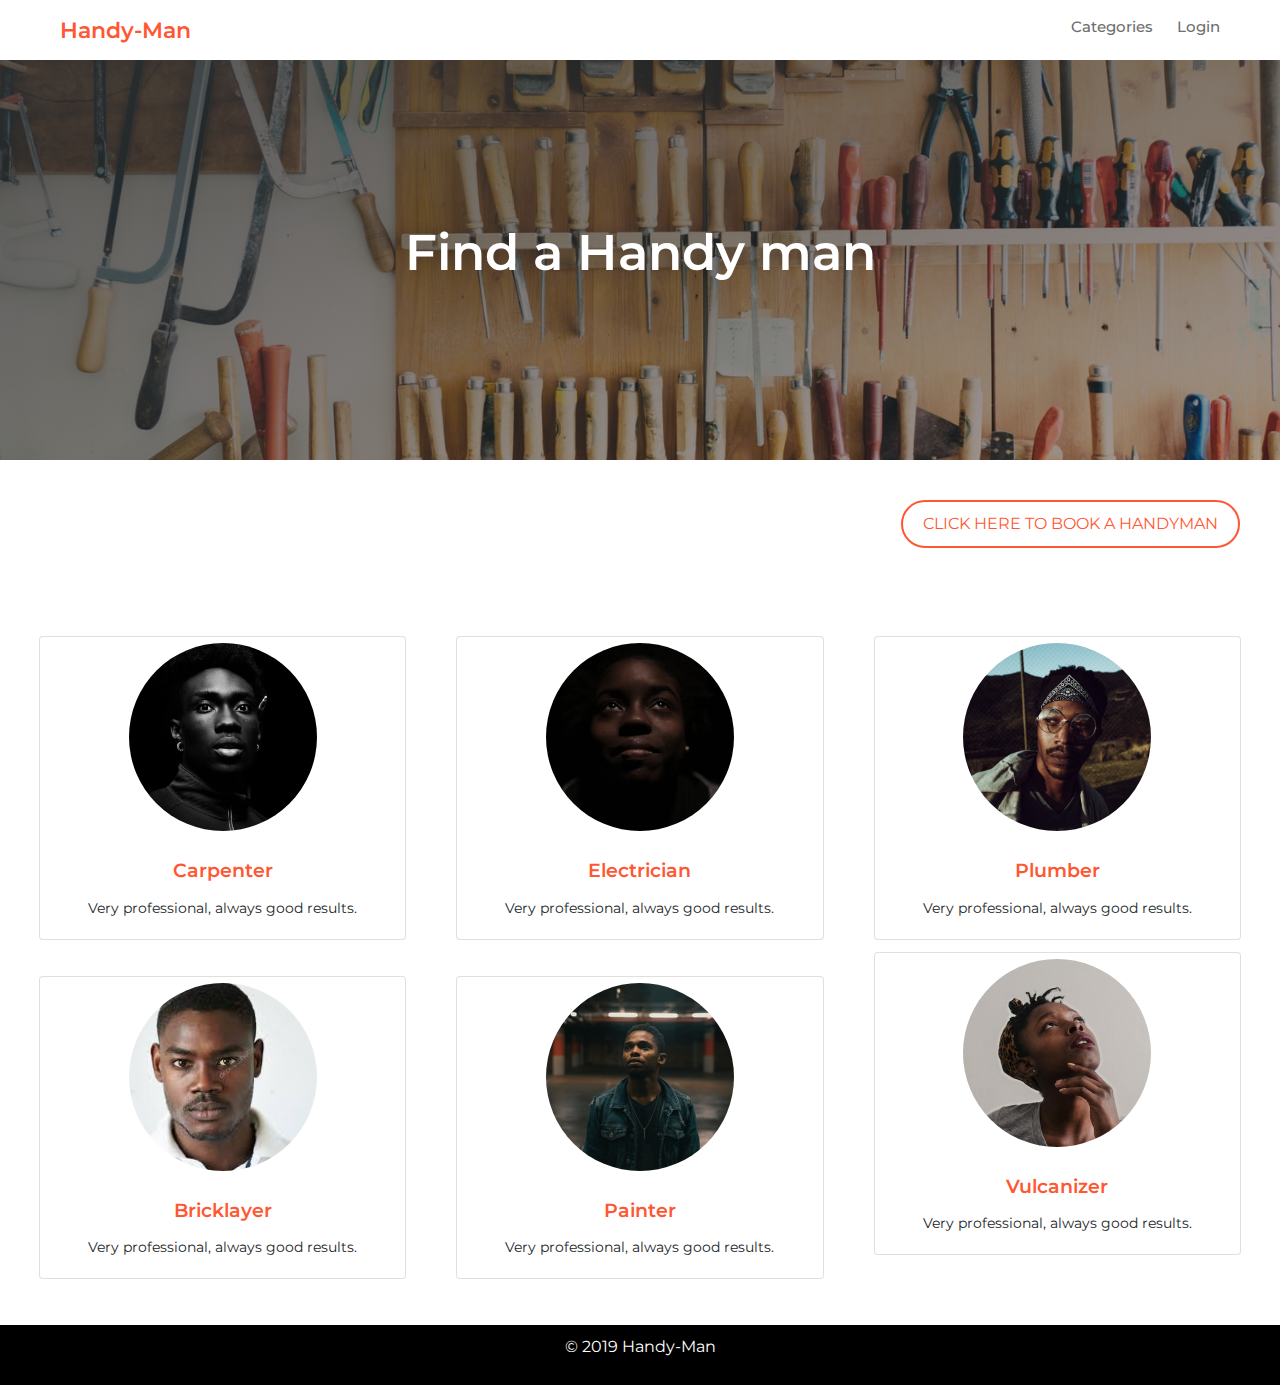
<file: index.html>
<!DOCTYPE html>
<html lang="en">
<head>
   <meta charset="UTF-8">
   <meta name="viewport" content="width=device-width, initial-scale=1.0">
   <meta http-equiv="X-UA-Compatible" content="ie=edge">
   <title>Handy-man</title>
   <link href="https://fonts.googleapis.com/css?family=Montserrat:400,500,600,700,800,900|Roboto:400,500,700,900&display=swap" rel="stylesheet">
   <link rel="stylesheet" href="https://stackpath.bootstrapcdn.com/bootstrap/4.3.1/css/bootstrap.min.css" integrity="sha384-ggOyR0iXCbMQv3Xipma34MD+dH/1fQ784/j6cY/iJTQUOhcWr7x9JvoRxT2MZw1T" crossorigin="anonymous">
   <link rel="stylesheet" href="css/syle.css">
</head>
<body>
   <header class="container-fluid main-header">
      <div class="main-header__left">
         <a href="index.html">Handy-Man</a>
      </div>
      <div class="main-header__right">
         <ul>
            <li class="mr-4"><a href="categories.html">Categories</a></li>
            <li><a href="login.html">Login</a></li>
         </ul>
      </div>
   </header>

   <section>
      <div class="section-main">
         <p>Find a Handy man</p>
      </div>

      <div class="section-contact">
         <a href="mailto:priscilliaokojie@gmail.com">CLICK HERE TO BOOK A HANDYMAN</a>
      </div>
      
      <div class="section-cards card-columns mt-5 pl-4 pr-4">
        <div id="carpenter">
            <div class="col mb-4">
              <div class="card">
                <div class="card-image">
                  <a href="carpenter.html"><img src="img/carpenter.jpg" alt="profile image"></a>
                </div>
                <div class="card-body">
                 <p class="card-title">Carpenter</a>
                  <p class="card-text">Very professional, always good results.</p>
                </div>
              </div>
            </div>
            <div class="col mb-4">
                  <div class="card">
                    <div class="card-image">
                      <a href="bricklayer.html"><img src="img/bricklayer.jpg" alt="profile image"></a>
                    </div>
                    <div class="card-body">
                     <p class="card-title">Bricklayer</p>
                      <p class="card-text">Very professional, always good results.</p>
                    </div>
                  </div>
            </div>

            <div class="col mb-4">
                  <div class="card">
                    <div class="card-image">
                      <a href="electrician.html"><img src="img/electrician.jpg" alt="profile image"></a>
                    </div>
                    <div class="card-body">
                    <p class="card-title">Electrician</p>
                      <p class="card-text">Very professional, always good results.</p>
                    </div>
                  </div>
            </div>

            <div class="col mb-4">
                  <div class="card">
                    <div class="card-image">
                      <a href="painter.html"><img src="img/painter.jpg" alt="profile image"></a>
                    </div>
                    <div class="card-body">
                      <p class="card-title">Painter</p>
                      <p class="card-text">Very professional, always good results.</p>
                    </div>
                  </div>
            </div>

            <div class="col mb-4">
                  <div class="card">
                    <div class="card-image">
                      <a href="plumber.html"> <img src="img/plumber.jpg" alt="profile image"></a>
                    </div>
                    <div class="card-body">
                      <p class="card-title">Plumber</p>
                      <p class="card-text">Very professional, always good results.</p>
                    </div>
                  </div>
            </div>
          </div>

          <div class="col mb-4">
                <div class="card">
                  <div class="card-image">
                    <a href="vulcanizer.html"><img src="img/vulcanizer.jpg" alt="profile image"></a>
                  </div>
                  <div class="card-body">
                    <p class="card-title">Vulcanizer</p>
                    <p class="card-text">Very professional, always good results.</p>
                  </div>
                </div>
          </div>

      </div>
   </section>

   <footer class="footer">
      <p>&copy; 2019 Handy-Man</p>
   </footer>

   <script src="https://code.jquery.com/jquery-3.3.1.slim.min.js" integrity="sha384-q8i/X+965DzO0rT7abK41JStQIAqVgRVzpbzo5smXKp4YfRvH+8abtTE1Pi6jizo" crossorigin="anonymous"></script>
   <script src="https://cdnjs.cloudflare.com/ajax/libs/popper.js/1.14.7/umd/popper.min.js" integrity="sha384-UO2eT0CpHqdSJQ6hJty5KVphtPhzWj9WO1clHTMGa3JDZwrnQq4sF86dIHNDz0W1" crossorigin="anonymous"></script>
   <script src="https://stackpath.bootstrapcdn.com/bootstrap/4.3.1/js/bootstrap.min.js" integrity="sha384-JjSmVgyd0p3pXB1rRibZUAYoIIy6OrQ6VrjIEaFf/nJGzIxFDsf4x0xIM+B07jRM" crossorigin="anonymous"></script>
</body>
</html>
</file>
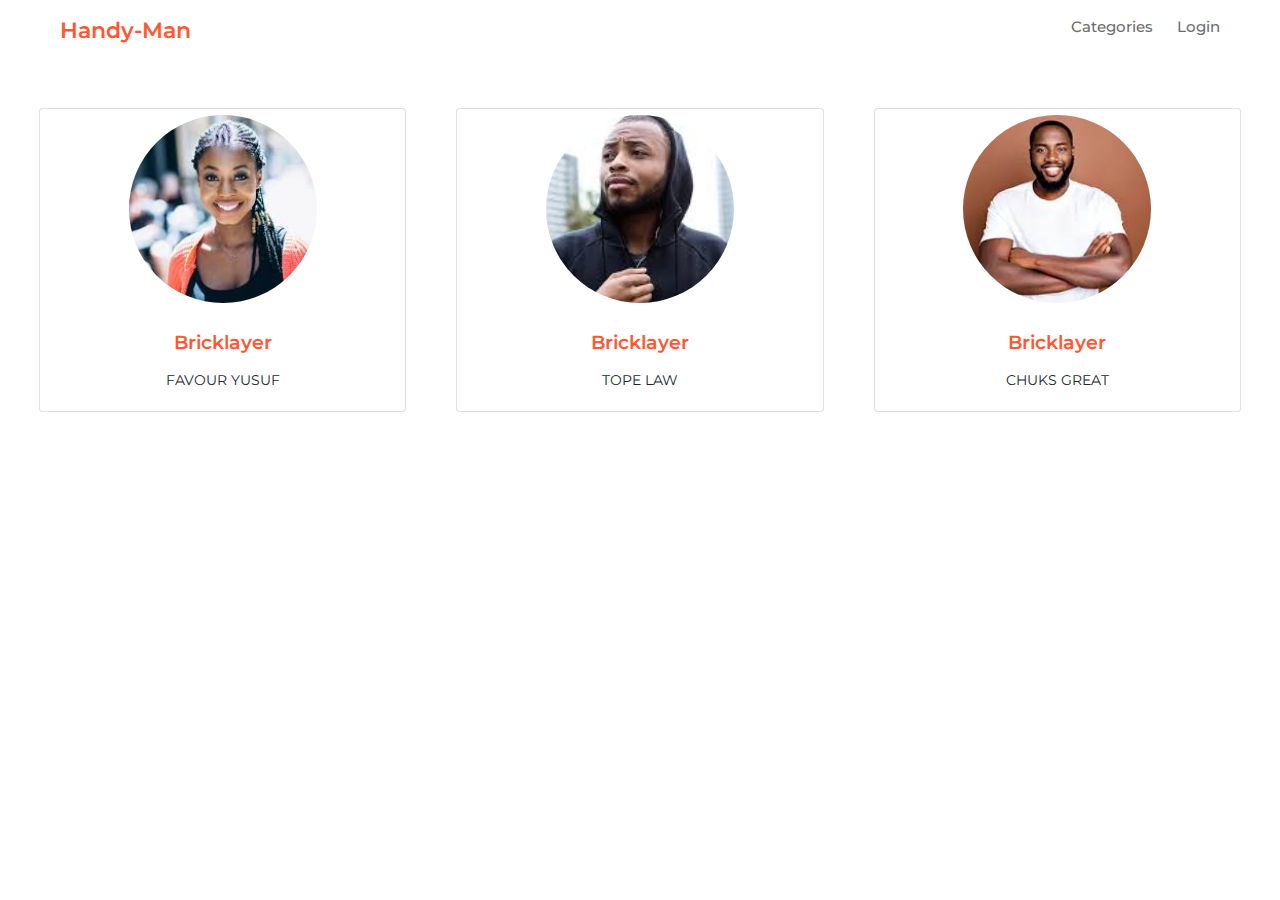
<file: bricklayer.html>
<!DOCTYPE html>
<html lang="en">
<head>
   <meta charset="UTF-8">
   <meta name="viewport" content="width=device-width, initial-scale=1.0">
   <meta http-equiv="X-UA-Compatible" content="ie=edge">
   <title>Handy-man</title>
   <link href="https://fonts.googleapis.com/css?family=Montserrat:400,500,600,700,800,900|Roboto:400,500,700,900&display=swap" rel="stylesheet">
   <link rel="stylesheet" href="https://stackpath.bootstrapcdn.com/bootstrap/4.3.1/css/bootstrap.min.css" integrity="sha384-ggOyR0iXCbMQv3Xipma34MD+dH/1fQ784/j6cY/iJTQUOhcWr7x9JvoRxT2MZw1T" crossorigin="anonymous">
   <link rel="stylesheet" href="css/syle.css">
</head>
<body>
   <header class="container-fluid main-header">
      <div class="main-header__left">
         <a href="index.html">Handy-Man</a>
      </div>
      <div class="main-header__right">
         <ul>
            <li class="mr-4"><a href="categories.html">Categories</a></li>
            <li><a href="#">Login</a></li>
         </ul>
      </div>
   </header>

   <div class="section-cards card-columns mt-5 pl-4 pr-4">
      
          <div class="col mb-4">
            <div class="card">
              <div class="card-image">
                <a href="bricklayer.html"><img src="img/mm.jpg" alt="profile image"></a>
              </div>
              <div class="card-body">
               <p class="card-title">Bricklayer</a>
                <p class="card-text">FAVOUR YUSUF</p>
              </div>
            </div>
          </div>
          <div class="col mb-4">
                <div class="card">
                  <div class="card-image">
                    <a href="carpenter.html"><img src="img/cc.jpg" alt="profile image"></a>
                  </div>
                  <div class="card-body">
                   <p class="card-title">Bricklayer</p>
                    <p class="card-text">TOPE LAW</p>
                  </div>
                </div>
          </div>

          <div class="col mb-4">
                <div class="card">
                  <div class="card-image">
                    <a href="carpenter.html"><img src="img/kk.jpg" alt="profile image"></a>
                  </div>
                  <div class="card-body">
                  <p class="card-title">Bricklayer</p>
                    <p class="card-text">CHUKS GREAT</p>
                  </div>
                </div>
          </div>
</file>
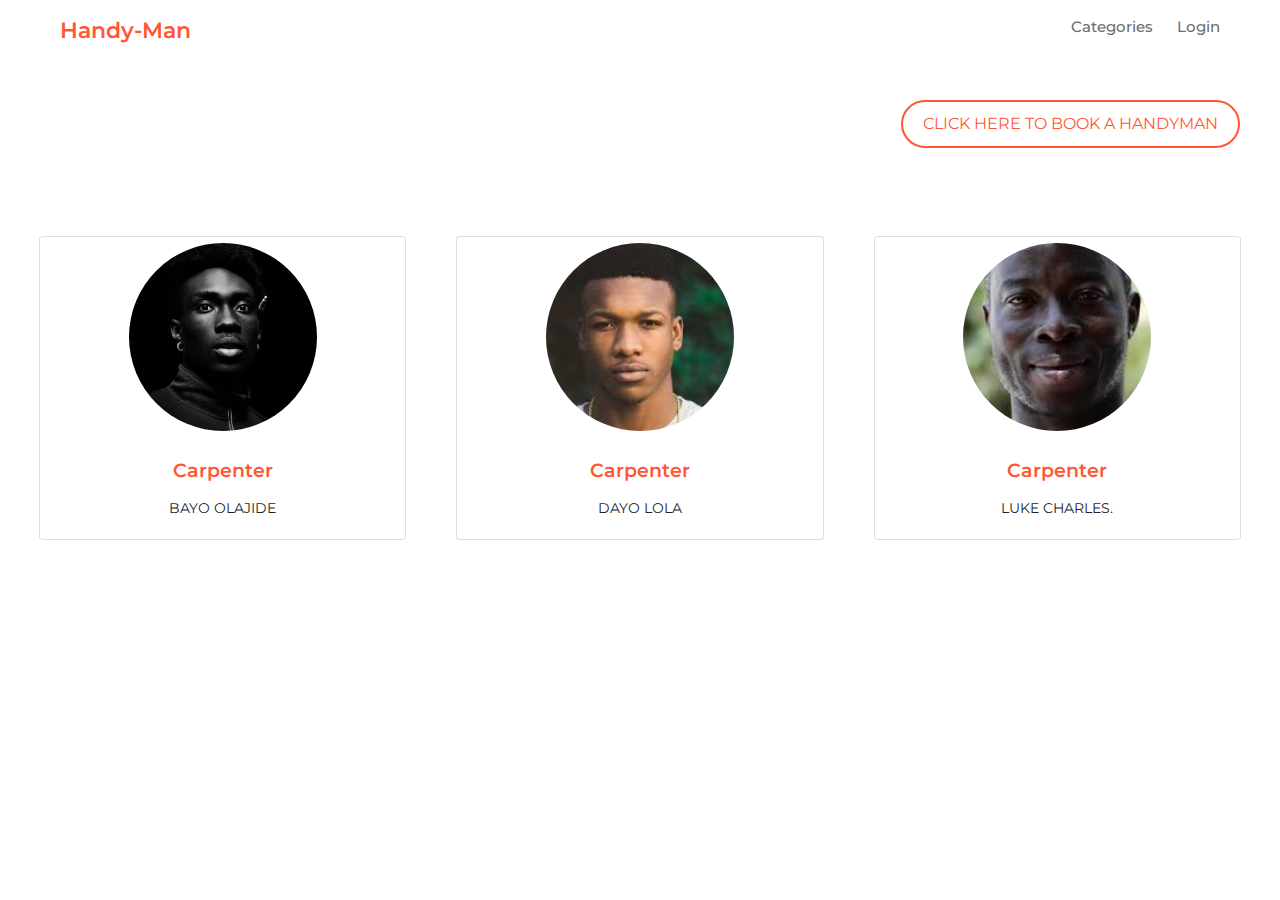
<file: carpenter.html>
<!DOCTYPE html>
<html lang="en">
<head>
   <meta charset="UTF-8">
   <meta name="viewport" content="width=device-width, initial-scale=1.0">
   <meta http-equiv="X-UA-Compatible" content="ie=edge">
   <title>Handy-man</title>
   <link href="https://fonts.googleapis.com/css?family=Montserrat:400,500,600,700,800,900|Roboto:400,500,700,900&display=swap" rel="stylesheet">
   <link rel="stylesheet" href="https://stackpath.bootstrapcdn.com/bootstrap/4.3.1/css/bootstrap.min.css" integrity="sha384-ggOyR0iXCbMQv3Xipma34MD+dH/1fQ784/j6cY/iJTQUOhcWr7x9JvoRxT2MZw1T" crossorigin="anonymous">
   <link rel="stylesheet" href="css/syle.css">
</head>
<body>
   <header class="container-fluid main-header">
      <div class="main-header__left">
         <a href="index.html">Handy-Man</a>
      </div>
      <div class="main-header__right">
         <ul>
            <li class="mr-4"><a href="categories.html">Categories</a></li>
            <li><a href="#">Login</a></li>
         </ul>
      </div>
   </header>

      <div class="section-contact">
         <a href="mailto:priscilliaokojie@gmail.com">CLICK HERE TO BOOK A HANDYMAN</a>
      </div>
      
      <div class="section-cards card-columns mt-5 pl-4 pr-4">
        <div id="carpenter">
            <div class="col mb-4">
              <div class="card">
                <div class="card-image">
                  <a href="carpenter.html"><img src="img/carpenter.jpg" alt="profile image"></a>
                </div>
                <div class="card-body">
                 <p class="card-title">Carpenter</a>
                  <p class="card-text">BAYO OLAJIDE</p>
                </div>
              </div>
            </div>
            <div class="col mb-4">
                  <div class="card">
                    <div class="card-image">
                      <a href="carpenter.html"><img src="img/B.jpg" alt="profile image"></a>
                    </div>
                    <div class="card-body">
                     <p class="card-title">Carpenter</p>
                      <p class="card-text">DAYO LOLA</p>
                    </div>
                  </div>
            </div>

            <div class="col mb-4">
                  <div class="card">
                    <div class="card-image">
                      <a href="carpenter.html"><img src="img/A.jpg" alt="profile image"></a>
                    </div>
                    <div class="card-body">
                    <p class="card-title">Carpenter</p>
                      <p class="card-text">LUKE CHARLES.</p>
                    </div>
                  </div>
            </div>
</file>
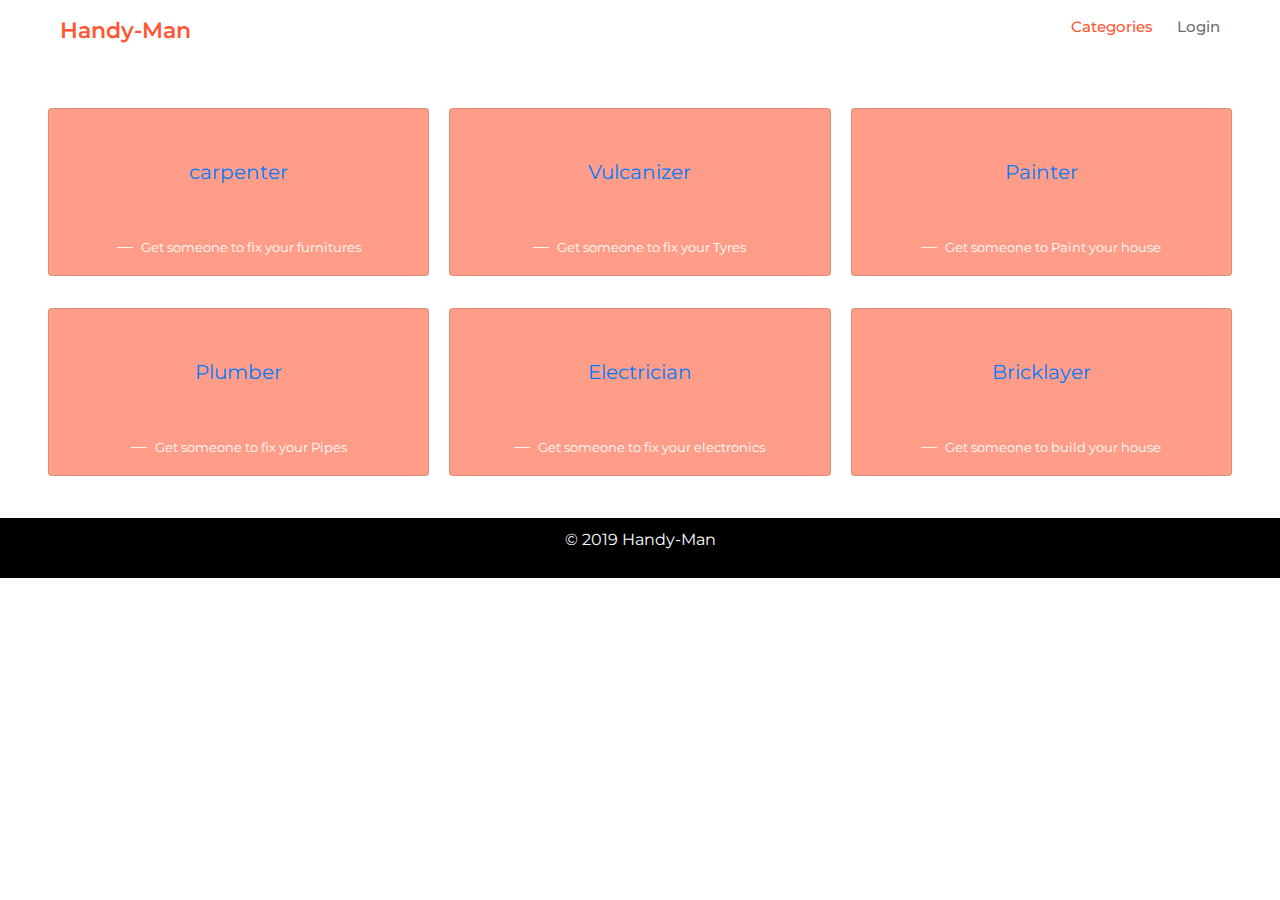
<file: categories.html>
<!DOCTYPE html>
<html lang="en">
<head>
   <meta charset="UTF-8">
   <meta name="viewport" content="width=device-width, initial-scale=1.0">
   <meta http-equiv="X-UA-Compatible" content="ie=edge">
   <title>Categories</title>
   <link href="https://fonts.googleapis.com/css?family=Montserrat:400,500,600,700,800,900|Roboto:400,500,700,900&display=swap" rel="stylesheet">
   <link rel="stylesheet" href="https://stackpath.bootstrapcdn.com/bootstrap/4.3.1/css/bootstrap.min.css" integrity="sha384-ggOyR0iXCbMQv3Xipma34MD+dH/1fQ784/j6cY/iJTQUOhcWr7x9JvoRxT2MZw1T" crossorigin="anonymous">
   <link rel="stylesheet" href="css/syle.css">
   <link rel="stylesheet" href="css/category.css">
</head>
<body>
   <header class="container-fluid main-header">
      <div class="main-header__left">
         <a href="index.html">Handy-Man</a>
      </div>
      <div class="main-header__right">
         <ul>
            <li class="mr-4"><a href="index.html" class="active">Categories</a></li>
            <li><a href="login.html">Login</a></li>
         </ul>
      </div>
   </header>

   <section>
      <div class="section-category card-columns mt-5 pl-5 pr-5">

         <div class="card text-white text-center p-3">
          <blockquote class="blockquote mb-0">
              <p><a href="carpenter.html">carpenter</a></p>
              <footer class="blockquote-footer text-white">
               <small>
                Get someone to fix your furnitures 
               </small>
             </footer>
            </blockquote>
          </div>

          <div class="card text-white text-center p-3">
            <blockquote class="blockquote mb-0">
              <p><a href="plumber.html">Plumber</a></p>
              <footer class="blockquote-footer text-white">
               <small>
                Get someone to fix your Pipes
               </small>
             </footer>
            </blockquote>
          </div>

          <div class="card text-white text-center p-3">
            <blockquote class="blockquote mb-0">
              <p><a href="vulcanizer.html">Vulcanizer</a></p>
              <footer class="blockquote-footer text-white">
               <small>
                 Get someone to fix your Tyres
               </small>
             </footer>
            </blockquote>
          </div>

          <div class="card text-white text-center p-3">
            <blockquote class="blockquote mb-0">
              <p><a href="electrician.html">Electrician</a></p>
              <footer class="blockquote-footer text-white">
               <small>
                 Get someone to fix your electronics 
               </small>
             </footer>
            </blockquote>
          </div>

          <div class="card text-white text-center p-3">
            <blockquote class="blockquote mb-0">
              <p><a href="painter.html">Painter</a></p>
              <footer class="blockquote-footer text-white">
               <small>
                 Get someone to Paint your house 
               </small>
             </footer>
            </blockquote>
          </div>

          <div class="card text-white text-center p-3">
           <blockquote class="blockquote mb-0">
              <p><a href="bricklayer.html">Bricklayer</a></p>
              <footer class="blockquote-footer text-white">
               <small>
                 Get someone to build your house 
               </small>
             </footer>
            </blockquote>
          </div>
          
      </div>
   </section>

   <footer class="footer">
    <p>&copy; 2019 Handy-Man</p>
 </footer>

   <script src="https://code.jquery.com/jquery-3.3.1.slim.min.js" integrity="sha384-q8i/X+965DzO0rT7abK41JStQIAqVgRVzpbzo5smXKp4YfRvH+8abtTE1Pi6jizo" crossorigin="anonymous"></script>
   <script src="https://cdnjs.cloudflare.com/ajax/libs/popper.js/1.14.7/umd/popper.min.js" integrity="sha384-UO2eT0CpHqdSJQ6hJty5KVphtPhzWj9WO1clHTMGa3JDZwrnQq4sF86dIHNDz0W1" crossorigin="anonymous"></script>
   <script src="https://stackpath.bootstrapcdn.com/bootstrap/4.3.1/js/bootstrap.min.js" integrity="sha384-JjSmVgyd0p3pXB1rRibZUAYoIIy6OrQ6VrjIEaFf/nJGzIxFDsf4x0xIM+B07jRM" crossorigin="anonymous"></script>
</body>
</html>
</file>
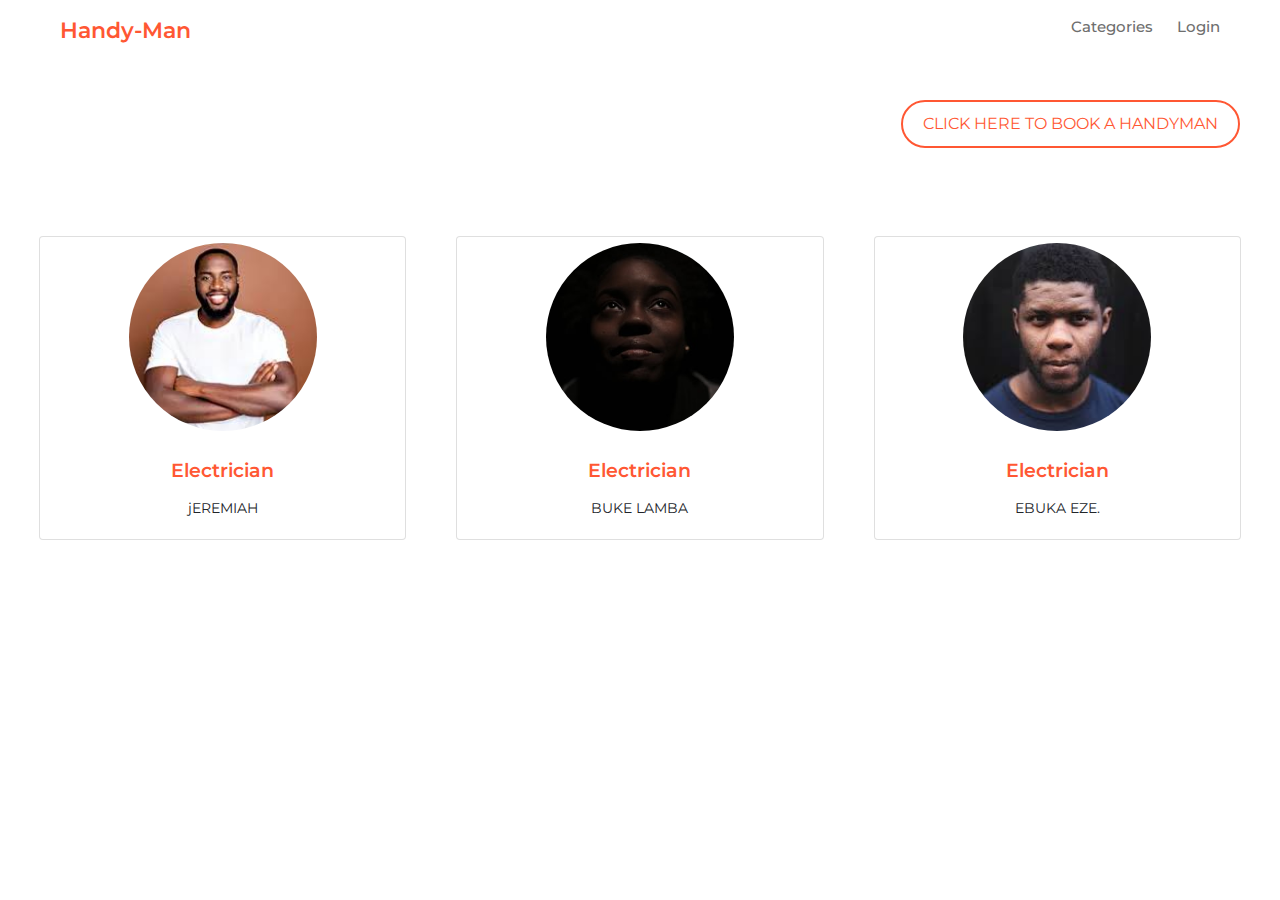
<file: electrician.html>
<!DOCTYPE html>
<html lang="en">
<head>
   <meta charset="UTF-8">
   <meta name="viewport" content="width=device-width, initial-scale=1.0">
   <meta http-equiv="X-UA-Compatible" content="ie=edge">
   <title>Handy-man</title>
   <link href="https://fonts.googleapis.com/css?family=Montserrat:400,500,600,700,800,900|Roboto:400,500,700,900&display=swap" rel="stylesheet">
   <link rel="stylesheet" href="https://stackpath.bootstrapcdn.com/bootstrap/4.3.1/css/bootstrap.min.css" integrity="sha384-ggOyR0iXCbMQv3Xipma34MD+dH/1fQ784/j6cY/iJTQUOhcWr7x9JvoRxT2MZw1T" crossorigin="anonymous">
   <link rel="stylesheet" href="css/syle.css">
</head>
<body>
   <header class="container-fluid main-header">
      <div class="main-header__left">
         <a href="index.html">Handy-Man</a>
      </div>
      <div class="main-header__right">
         <ul>
            <li class="mr-4"><a href="categories.html">Categories</a></li>
            <li><a href="#">Login</a></li>
         </ul>
      </div>
   </header>

      <div class="section-contact">
         <a href="mailto:priscilliaokojie@gmail.com">CLICK HERE TO BOOK A HANDYMAN</a>
      </div>
      
      <div class="section-cards card-columns mt-5 pl-4 pr-4">
         <div id="carpenter">
             <div class="col mb-4">
               <div class="card">
                 <div class="card-image">
                   <a href="Electrician.html"><img src="img/kk.jpg" alt="profile image"></a>
                 </div>
                 <div class="card-body">
                  <p class="card-title">Electrician</a>
                   <p class="card-text">jEREMIAH</p>
                 </div>
               </div>
             </div>
             <div class="col mb-4">
                   <div class="card">
                     <div class="card-image">
                       <a href="Electrician.html"><img src="img/electrician.jpg" alt="profile image"></a>
                     </div>
                     <div class="card-body">
                      <p class="card-title">Electrician</p>
                       <p class="card-text">BUKE LAMBA</p>
                     </div>
                   </div>
             </div>
 
             <div class="col mb-4">
                   <div class="card">
                     <div class="card-image">
                       <a href="Electrician.html"><img src="img/ll.jpg" alt="profile image"></a>
                     </div>
                     <div class="card-body">
                     <p class="card-title">Electrician</p>
                       <p class="card-text">EBUKA EZE.</p>
                     </div>
                   </div>
             </div>
</file>
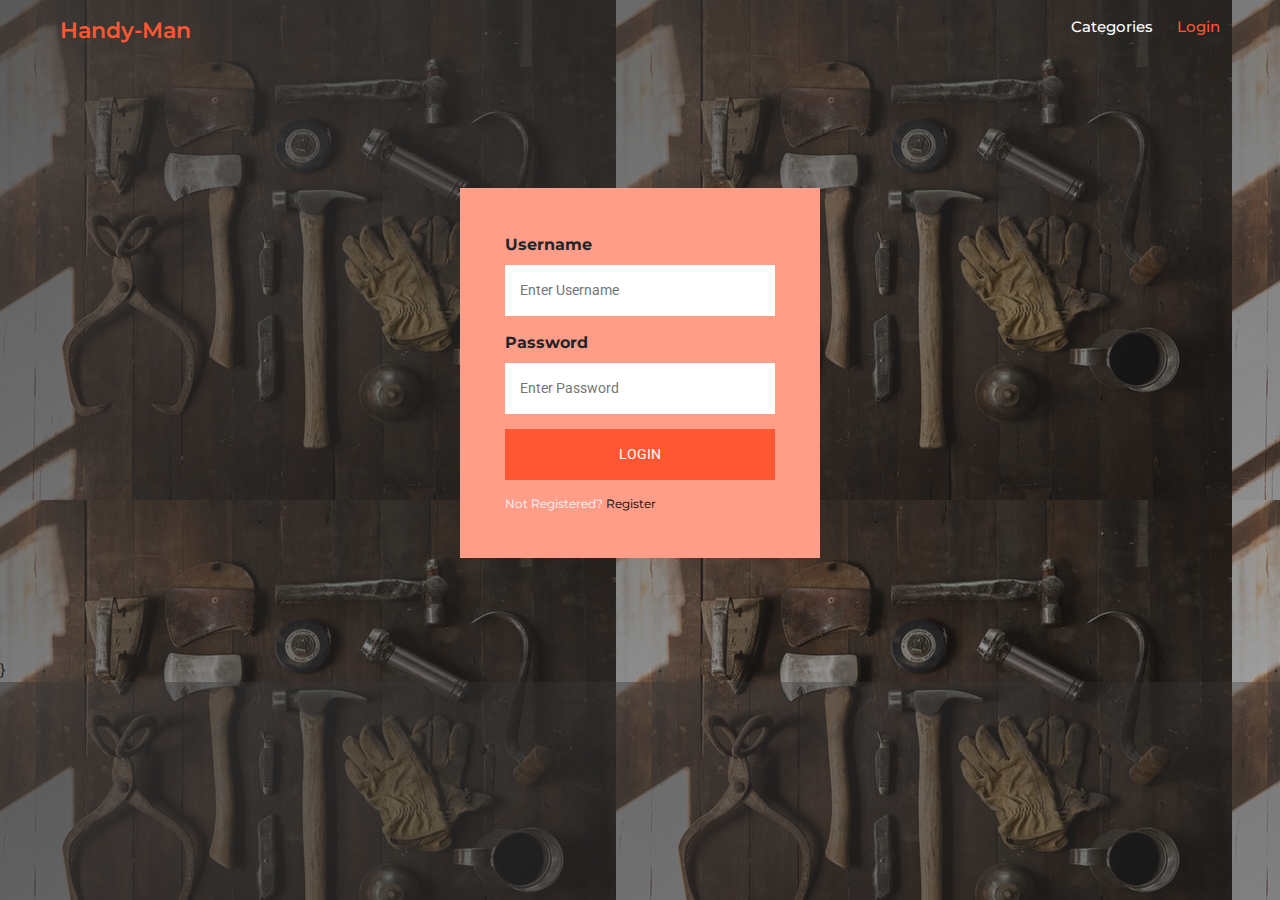
<file: login.html>
<!DOCTYPE html>
<html lang="en">
<head>
   <meta charset="UTF-8">
   <meta name="viewport" content="width=device-width, initial-scale=1.0">
   <meta http-equiv="X-UA-Compatible" content="ie=edge">
   <title>Handy-man</title>
   <link href="https://fonts.googleapis.com/css?family=Montserrat:400,500,600,700,800,900|Roboto:400,500,700,900&display=swap" rel="stylesheet">
   <link rel="stylesheet" href="https://stackpath.bootstrapcdn.com/bootstrap/4.3.1/css/bootstrap.min.css" integrity="sha384-ggOyR0iXCbMQv3Xipma34MD+dH/1fQ784/j6cY/iJTQUOhcWr7x9JvoRxT2MZw1T" crossorigin="anonymous">
   <link rel="stylesheet" href="css/syle.css">
   <link rel="stylesheet" href="css/login.css">
</head>
<body>
   <header class="container-fluid main-header">
      <div class="main-header__left">
         <a href="index.html">Handy-Man</a>
      </div>
      <div class="main-header__right">
         <ul>
            <li class="mr-4"><a href="categories.html">Categories</a></li>
            <li><a href="index.html"class="active">Login</a></li>
         </ul>
      </div>
   </header>
             
    <div class="login-page">

    <div class="form">

        <form class="register-form">


        <label for="uname"><b>Username</b></label>
         <input type="text" placeholder="Enter Username" name="uname" required>

        <label for="psw"><b>Password</b></label>
      <input type="password" placeholder="Enter Password" name="psw" required>

        <label for="email id"><b>Username</b></label>
        <input type="text" placeholder="Enter Password" name="email id" required>
                
        <button type="submit">Login</button>

<p class="message">Already Registered? <a href="#">login</a>
</p>
</form>

<form class="Login-form">
                <label for="uname"><b>Username</b></label>
                <input type="text" placeholder="Enter Username" name="uname" required>
       
               <label for="psw"><b>Password</b></label>
             <input type="password" placeholder="Enter Password" name="psw" required>
       
             <button type="submit">Login</button>
<p class="message">Not Registered? <a href="#">Register</a></p>
</form>
</div>
</div>


<script src='https://code.jquery.com/jquery-3.4.1.min.js'>
</script>

<script>
$('.message a').click(function(){
$('form').animate({height: "toggle", opacity: "toggle"}, "slow");
});
</script>
<script>
// Get the modal
var modal = document.getElementById('id01');

// When the user clicks anywhere outside of the modal, close it
window.onclick = function(event) {
  if (event.target == modal) {
    modal.style.display = "none";
  }
}
</script>



</body>
</html>



}
</file>
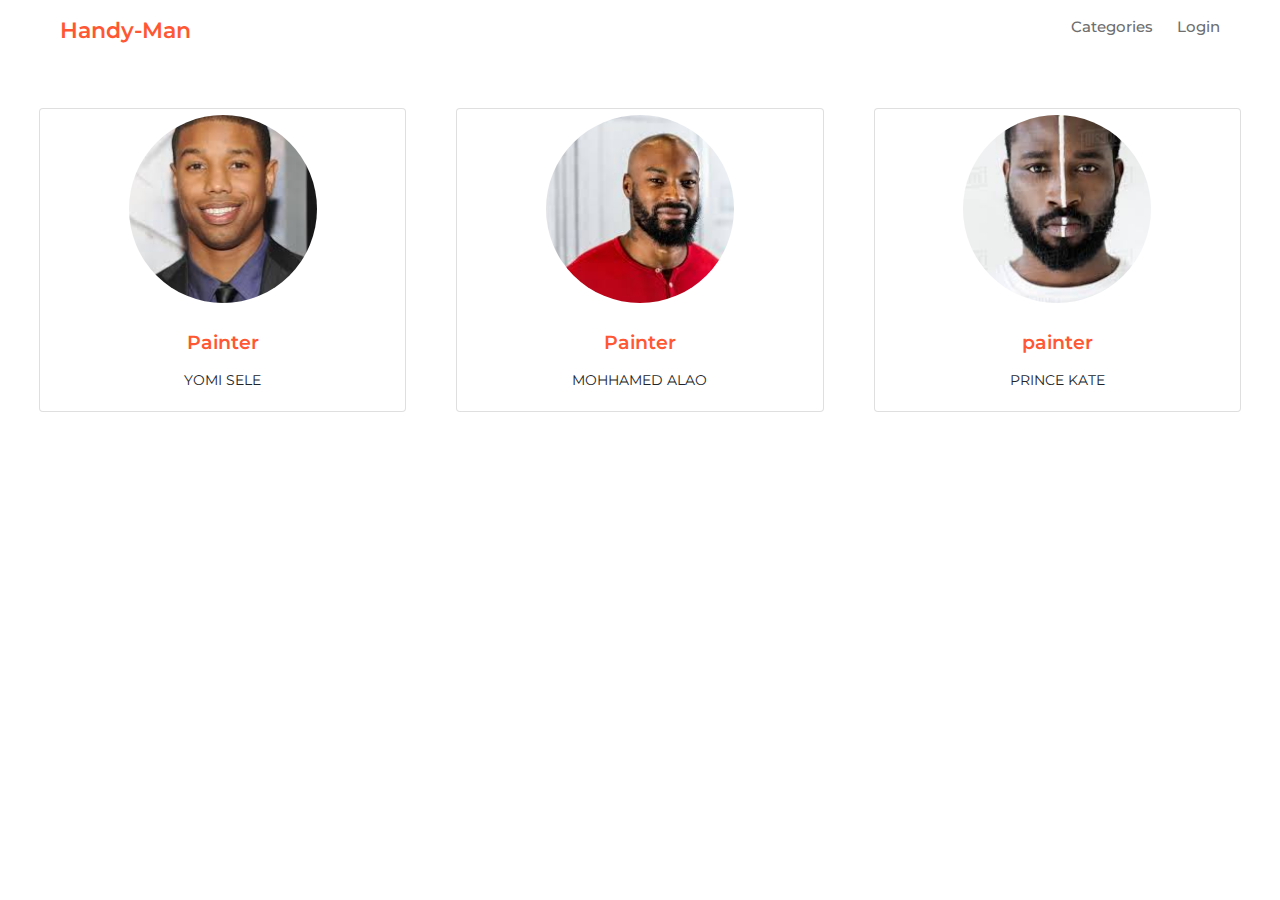
<file: painter.html>
<!DOCTYPE html>
<html lang="en">
<head>
   <meta charset="UTF-8">
   <meta name="viewport" content="width=device-width, initial-scale=1.0">
   <meta http-equiv="X-UA-Compatible" content="ie=edge">
   <title>Handy-man</title>
   <link href="https://fonts.googleapis.com/css?family=Montserrat:400,500,600,700,800,900|Roboto:400,500,700,900&display=swap" rel="stylesheet">
   <link rel="stylesheet" href="https://stackpath.bootstrapcdn.com/bootstrap/4.3.1/css/bootstrap.min.css" integrity="sha384-ggOyR0iXCbMQv3Xipma34MD+dH/1fQ784/j6cY/iJTQUOhcWr7x9JvoRxT2MZw1T" crossorigin="anonymous">
   <link rel="stylesheet" href="css/syle.css">
</head>
<body>
   <header class="container-fluid main-header">
      <div class="main-header__left">
         <a href="index.html">Handy-Man</a>
      </div>
      <div class="main-header__right">
         <ul>
            <li class="mr-4"><a href="categories.html">Categories</a></li>
            <li><a href="#">Login</a></li>
         </ul>
      </div>
   </header>

   <div class="section-cards card-columns mt-5 pl-4 pr-4">
      <div id="carpenter">
          <div class="col mb-4">
            <div class="card">
              <div class="card-image">
                <a href="painter.html"><img src="img/vv.jpg" alt="profile image"></a>
              </div>
              <div class="card-body">
               <p class="card-title">Painter</a>
                <p class="card-text">YOMI SELE</p>
              </div>
            </div>
          </div>
          <div class="col mb-4">
                <div class="card">
                  <div class="card-image">
                    <a href="painter.html"><img src="img/vv1.jpg" alt="profile image"></a>
                  </div>
                  <div class="card-body">
                   <p class="card-title">Painter</p>
                    <p class="card-text">MOHHAMED ALAO</p>
                  </div>
                </div>
          </div>

          <div class="col mb-4">
                <div class="card">
                  <div class="card-image">
                    <a href="painter.html"><img src="img/vv2.jpg" alt="profile image"></a>
                  </div>
                  <div class="card-body">
                  <p class="card-title">painter</p>
                    <p class="card-text">PRINCE KATE</p>
                  </div>
                </div>
          </div>
</file>
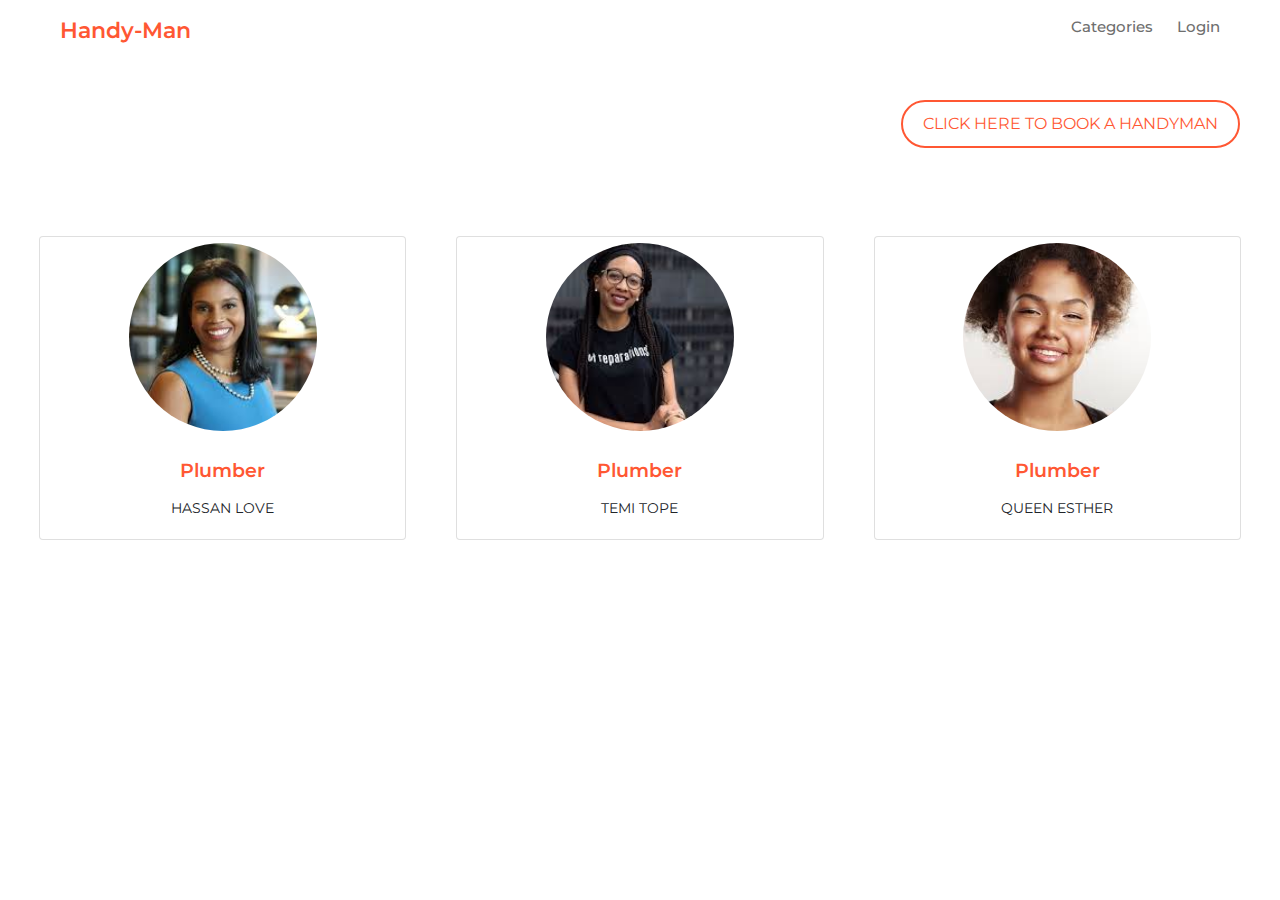
<file: plumber.html>
<!DOCTYPE html>
<html lang="en">
<head>
   <meta charset="UTF-8">
   <meta name="viewport" content="width=device-width, initial-scale=1.0">
   <meta http-equiv="X-UA-Compatible" content="ie=edge">
   <title>Handy-man</title>
   <link href="https://fonts.googleapis.com/css?family=Montserrat:400,500,600,700,800,900|Roboto:400,500,700,900&display=swap" rel="stylesheet">
   <link rel="stylesheet" href="https://stackpath.bootstrapcdn.com/bootstrap/4.3.1/css/bootstrap.min.css" integrity="sha384-ggOyR0iXCbMQv3Xipma34MD+dH/1fQ784/j6cY/iJTQUOhcWr7x9JvoRxT2MZw1T" crossorigin="anonymous">
   <link rel="stylesheet" href="css/syle.css">
</head>
<body>
   <header class="container-fluid main-header">
      <div class="main-header__left">
         <a href="index.html">Handy-Man</a>
      </div>
      <div class="main-header__right">
         <ul>
            <li class="mr-4"><a href="categories.html">Categories</a></li>
            <li><a href="#">Login</a></li>
         </ul>
      </div>
   </header>

      <div class="section-contact">
         <a href="mailto:priscilliaokojie@gmail.com">CLICK HERE TO BOOK A HANDYMAN</a>
      </div>
      
      <div class="section-cards card-columns mt-5 pl-4 pr-4">
         <div id="carpenter">
             <div class="col mb-4">
               <div class="card">
                 <div class="card-image">
                   <a href="plumber.html"><img src="img/pul.jpg" alt="profile image"></a>
                 </div>
                 <div class="card-body">
                  <p class="card-title">Plumber</a>
                   <p class="card-text">HASSAN LOVE</p>
                 </div>
               </div>
             </div>
             <div class="col mb-4">
                   <div class="card">
                     <div class="card-image">
                       <a href="plumber.html"><img src="img/pu.jpg" alt="profile image"></a>
                     </div>
                     <div class="card-body">
                      <p class="card-title">Plumber</p>
                       <p class="card-text">TEMI TOPE</p>
                     </div>
                   </div>
             </div>
 
             <div class="col mb-4">
                   <div class="card">
                     <div class="card-image">
                       <a href="plumber.html"><img src="img/pu2.jpg" alt="profile image"></a>
                     </div>
                     <div class="card-body">
                     <p class="card-title">Plumber</p>
                       <p class="card-text">QUEEN ESTHER</p>
                     </div>
                   </div>
             </div>
</file>
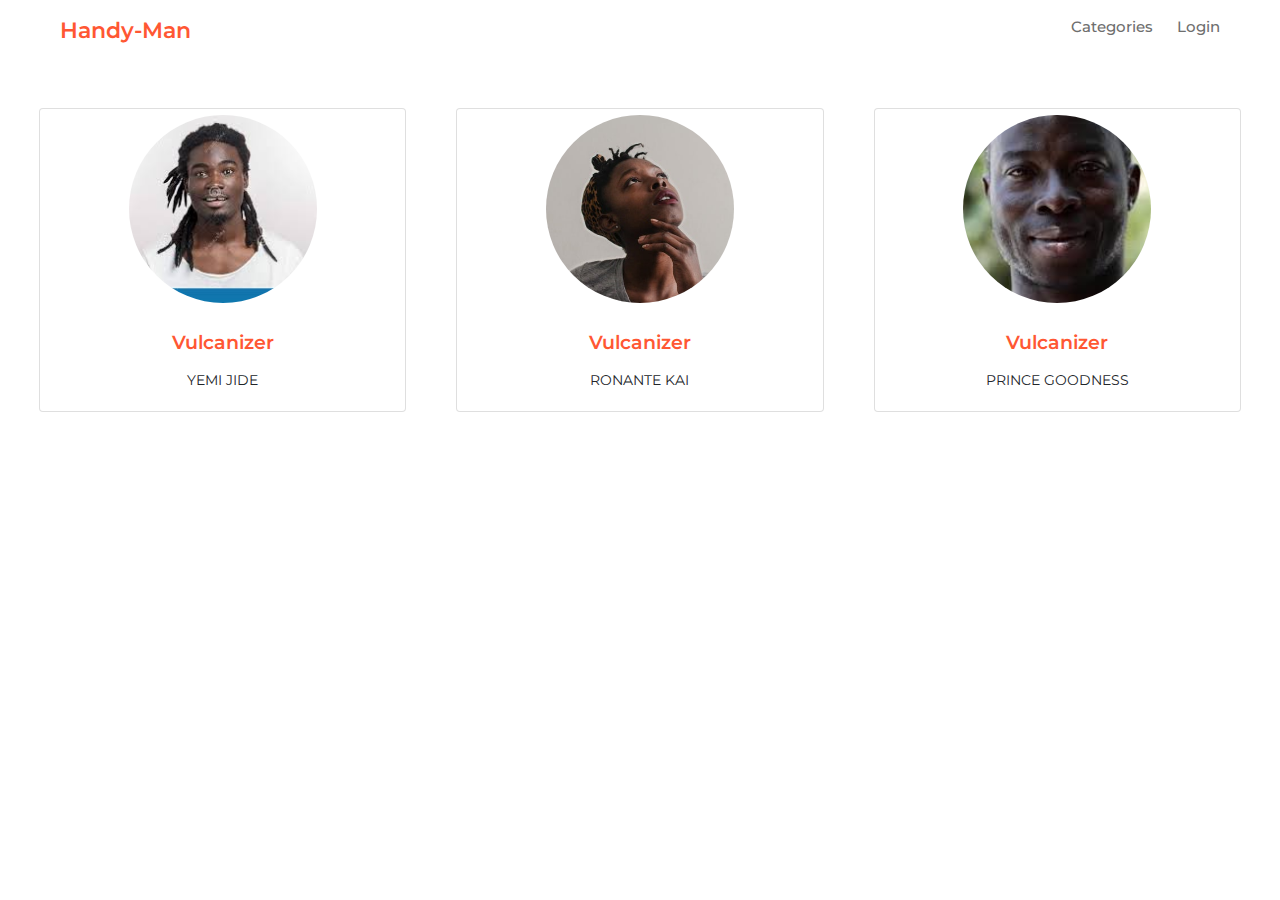
<file: vulcanizer.html>
<!DOCTYPE html>
<html lang="en">
<head>
   <meta charset="UTF-8">
   <meta name="viewport" content="width=device-width, initial-scale=1.0">
   <meta http-equiv="X-UA-Compatible" content="ie=edge">
   <title>Handy-man</title>
   <link href="https://fonts.googleapis.com/css?family=Montserrat:400,500,600,700,800,900|Roboto:400,500,700,900&display=swap" rel="stylesheet">
   <link rel="stylesheet" href="https://stackpath.bootstrapcdn.com/bootstrap/4.3.1/css/bootstrap.min.css" integrity="sha384-ggOyR0iXCbMQv3Xipma34MD+dH/1fQ784/j6cY/iJTQUOhcWr7x9JvoRxT2MZw1T" crossorigin="anonymous">
   <link rel="stylesheet" href="css/syle.css">
</head>
<body>
   <header class="container-fluid main-header">
      <div class="main-header__left">
         <a href="index.html">Handy-Man</a>
      </div>
      <div class="main-header__right">
         <ul>
            <li class="mr-4"><a href="categories.html">Categories</a></li>
            <li><a href="#">Login</a></li>
         </ul>
      </div>
   </header>

   <div class="section-cards card-columns mt-5 pl-4 pr-4">
      <div id="carpenter">
          <div class="col mb-4">
            <div class="card">
              <div class="card-image">
                <a href="vulcanizer.html"><img src="img/G1.jpg" alt="profile image"></a>
              </div>
              <div class="card-body">
               <p class="card-title">Vulcanizer</a>
                <p class="card-text">YEMI JIDE</p>
              </div>
            </div>
          </div>
          <div class="col mb-4">
                <div class="card">
                  <div class="card-image">
                    <a href="vulcanizer.html"><img src="img/vulcanizer.jpg" alt="profile image"></a>
                  </div>
                  <div class="card-body">
                   <p class="card-title">Vulcanizer</p>
                    <p class="card-text">RONANTE KAI</p>
                  </div>
                </div>
          </div>

          <div class="col mb-4">
                <div class="card">
                  <div class="card-image">
                    <a href="vulcanizer.html"><img src="img/GV.jpg" alt="profile image"></a>
                  </div>
                  <div class="card-body">
                  <p class="card-title">Vulcanizer</p>
                    <p class="card-text">PRINCE GOODNESS</p>
                  </div>
                </div>
          </div>
</file>
<file: css/syle.css>
:root {
    --website-color: #FF5733;
    --website-color-light: #FF9D88;
    --color-white: #FFFFFF;
    --color-black: #000000;
    --color-gray: #6E6E6E;
    --color-grey-dark-1: 51, 51, 51;
    --color-grey-dark-5: 34, 34, 34;
}

* {
    font-family: 'Montserrat', sans-serif;
}

.main-header {
    display: flex;
    flex-direction: row;
    flex-wrap: wrap;
    padding: 2px 60px;
    justify-content: space-between;
    align-items: center;
    text-align: center;
    height: 60px;
}

.main-header__left a {
    font-size: 22px;
    font-weight: 600;
    color: var(--website-color);
    padding-top: 10px;
}

.main-header__left a:hover {
    text-decoration: none;
}

.main-header__right ul {
    display: flex;
    flex-direction: row;
    align-items: center;
    text-align: center;
    padding-top: 10px;
    font-size: 15px;
}

.main-header__right .active {
    color: var(--website-color)
}

.main-header__right li {
    list-style: none;
}

.main-header__right a {
    color: var(--color-gray);
    font-weight: 500;
}

.main-header__right a:hover {
    color: var(--website-color);
    text-decoration: none;
}

.section-main {
    background-image: linear-gradient(to right bottom, rgba(var(--color-grey-dark-1), 0.8), rgba(var(--color-grey-dark-5), 0.4)),
    url(../img/test.jpg);
    background-position: center;
    background-repeat: no-repeat;
    background-size: cover;
    height: 400px;
    display: flex;
    flex-direction: row;
    flex-wrap: nowrap;
    justify-content: center;
    align-items: center;
}

.section-main p {
    color: var(--color-white);
    font-size: 50px;
    font-weight: 600;
}

.section-contact {
   padding: 40px;
   display: flex;
   flex-direction: row;
   flex-wrap: nowrap;
   justify-content: flex-end;
}

.section-contact a {
    color: var(--website-color);
    border: 2px solid var(--website-color);
    border-radius: 25px;
    padding: 10px 20px;
}

.section-contact a:hover {
    text-decoration: none;
    color: var(--color-white);
    background-color: var(--website-color);
}

.section-cards .card-image{
    height: 200px;
    display: flex;
    flex-direction: row;
    justify-content: center;
    align-items: center;
   
}

.section-cards .card-image a:hover {
    text-decoration: none;
    color: var(--color-white);
    background-color: var(--website-color);
}

.section-cards img  {
    height: 190px;
    width: 190px;
    border: 1px solid var(--color-white);
    border-radius: 50%;
    object-fit: cover;
    object-position: center center;
}

.section-cards img a:hover {
    text-decoration: none;
    color: var(--color-white);
    background-color: var(--website-color);
 
}

.section-cards .card-title {
    font-size: 19px;
    font-weight: 600;
    color: var(--website-color);
    display: flex;
    flex-direction: row;
    justify-content: center;
   

}

.section-cards .card-text  {
    font-size: 14px;
    font-weight: 400;
    display: flex;
    flex-direction: row;
    justify-content: center; 

}

.footer {
    background-color: var(--color-black);
    height: 60px;
    margin-top: 10px;
    display: flex;
    flex-direction: row;
    justify-content: center;
    align-items: center;
}

.footer p {
    color: var(--color-white);
}
</file>
<file: css/category.css>
.card p {
    padding-top: 2rem;
    padding-bottom: 2rem;
}

.card-columns .card {
    margin-bottom: 2rem;
}

.section-category .card {
    background-color: var(--website-color-light);
}
</file>
<file: css/login.css>
:root {
    --website-color: #FF5733;
    --website-color-light: #FF9D88;
    --color-white: #FFFFFF;
    --color-black: #000000;
    --color-gray: #6E6E6E;
    --color-grey-dark-1: 51, 51, 51;
    --color-grey-dark-5: 34, 34, 34;
}
body{

    background-image: linear-gradient(to right bottom, rgba(var(--color-grey-dark-1), 0.8), rgba(var(--color-grey-dark-5), 0.4)),
    url(../img/test2.jpg);

}
* {
    font-family: 'Montserrat', sans-serif;
}

.main-header {
    display: flex;
    flex-direction: row;
    flex-wrap: wrap;
    padding: 2px 60px;
    justify-content: space-between;
    align-items: center;
    text-align: center;
    height: 60px;
}

.main-header__left a {
    font-size: 22px;
    font-weight: 600;
    color: var(--website-color);
    padding-top: 10px;
}

.main-header__left a:hover {
    text-decoration: none;
}

.main-header__right ul {
    display: flex;
    flex-direction: row;
    align-items: center;
    text-align: center;
    padding-top: 10px;
    font-size: 15px;
}

.main-header__right .active {
    color: var(--website-color)
}

.main-header__right li {
    list-style: none;
}

.main-header__right a {
    color: var(--color-white);
    font-weight: 500;
}

.main-header__right a:hover {
    color: var(--website-color);
    text-decoration: none;
}


.login-page{
     width: 360px;
    padding:10% 0 0;
    margin: auto;
  }

.form{
    position: relative;
    z-index: 1;
    background:  var(--website-color-light);
    max-width:360px;
    margin:0 auto 100px;
    padding: 45px;
    text-align: left;

}

.form input{
    font-family:"Roboto", sans-serif;
    outline:1;
    background:var(--color-white);
    width: 100%;
    border: 0;
     margin: 0 0 15px;
    padding: 15px;
    box-sizing:border-box;
     font-size: 14px;
     text-align: left;
}

.form button{
    font-family:"Roboto", sans-serif;
    text-transform: uppercase;
    outline:0;
    background:var(--website-color);
    width: 100%;
    border: 0;
    padding: 15px;
    color: #ffffff;
    font-size: 14px;
    cursor: pointer;

}
.form button:hover,.form button:active{
    background:var(--color-white);

}

.form .message{
    margin: 15px 0 0;
    color: aliceblue;
    font-size: 12px;
}

.form .message a{
    color:var(--color-black);
    text-decoration: none;
}

.form .register-form{

    display: none;
}
</file>
